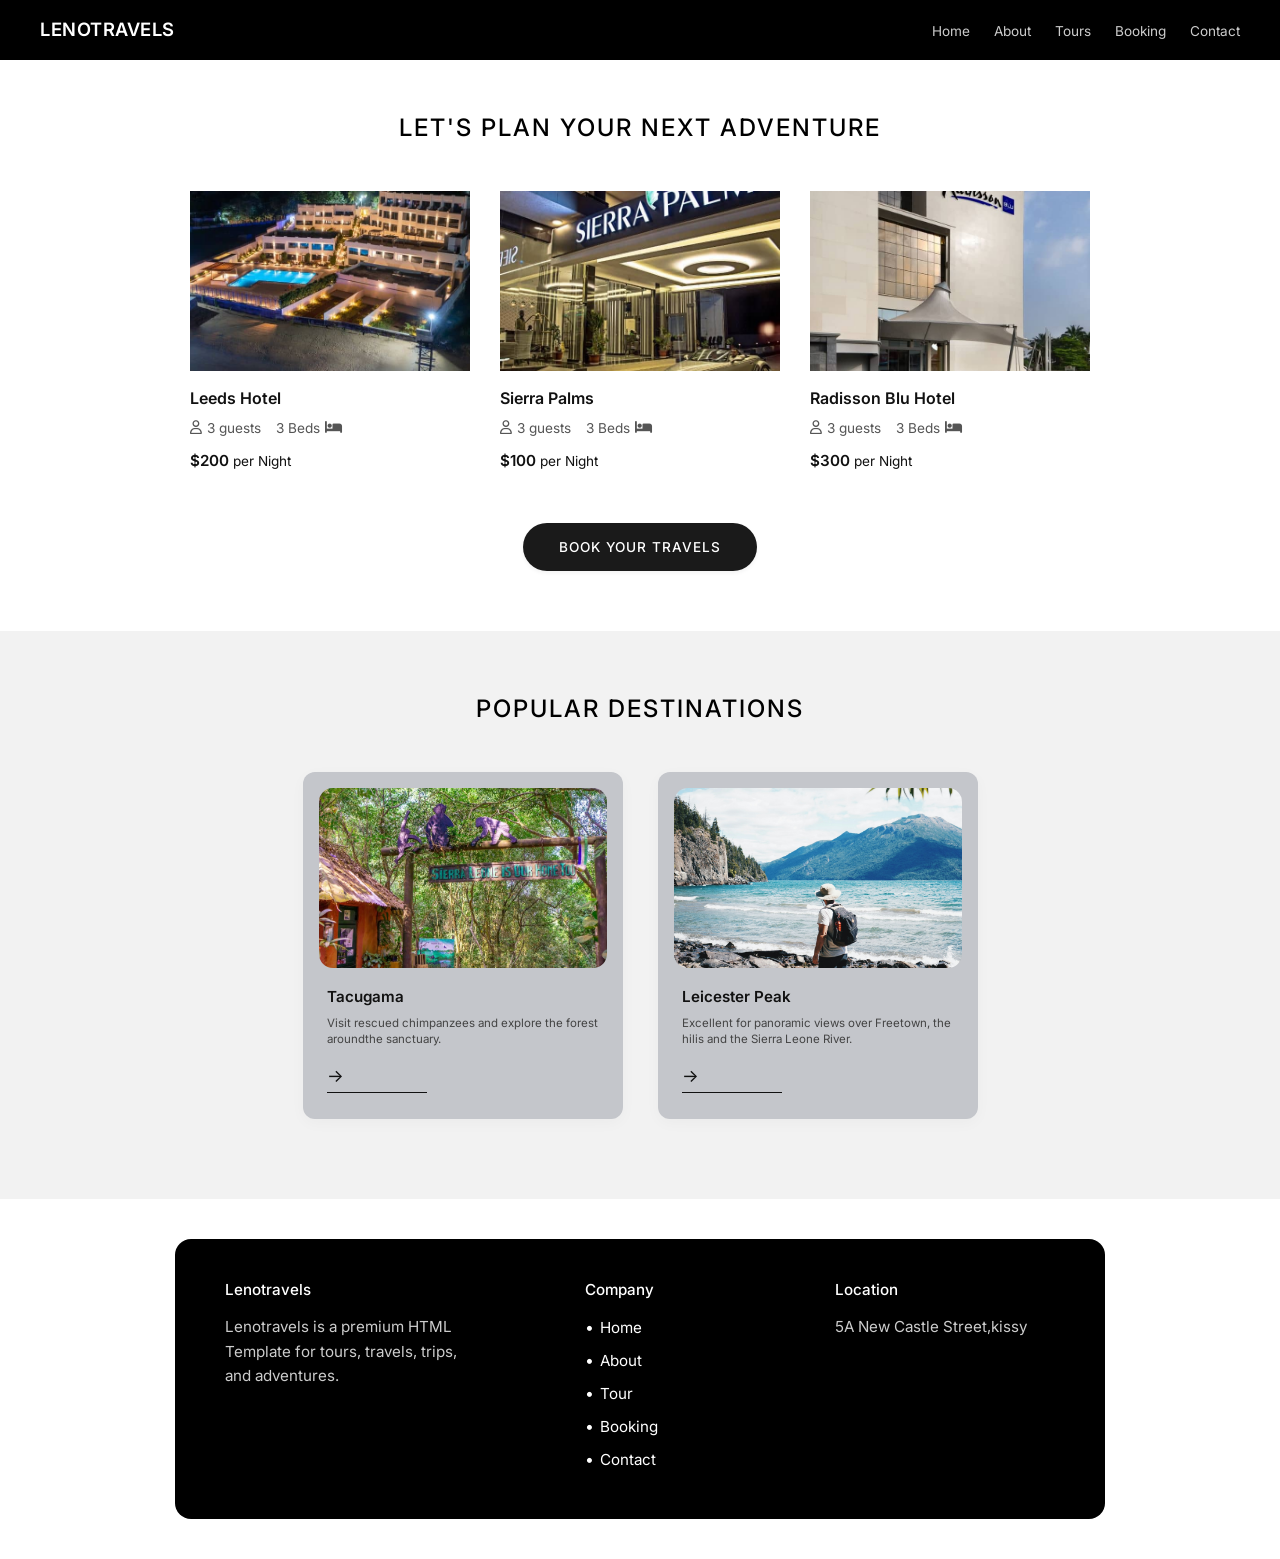
<file: pages/bookings.html>
<!DOCTYPE html>
<html lang="en">
<head>
  <meta charset="UTF-8" />
  <meta name="viewport" content="width=device-width, initial-scale=1.0"/>
  <title>LENOTRAVELS</title>
  <!-- Font Awesome Icons -->
  <link rel="stylesheet" href="https://cdnjs.cloudflare.com/ajax/libs/font-awesome/6.4.0/css/all.min.css"/>
  <!-- Google Fonts (Sans-Serif) -->
  <link rel="preconnect" href="https://fonts.googleapis.com">
  <link rel="preconnect" href="https://fonts.gstatic.com" crossorigin>
  <link href="https://fonts.googleapis.com/css2?family=Inter:wght@300;400;500;600;700&display=swap" rel="stylesheet">

  <!-- External Stylesheet -->
  <link rel="stylesheet" href="../CSS/style.css">
</head>
<body>

  <!-- NAVIGATION -->
   <header class="navbar">
    <a href="../index.html" class="logo">LENOTRAVELS</a>
    <nav class="nav-links">
      <a href="../index.html">Home</a>
      <a href="../pages/about.html">About</a>
      <a href="../pages/tour.html" >Tours</a>
      <a href="../pages/bookings.html">Booking</a>
      <a href="../pages/contact.html">Contact</a>
    </nav>
  </header>

  <!-- BOOKINGS SECTION -->
  <section class="bookings-section">
    <h2 class="section-title">Let's Plan Your Next Adventure</h2>

    <div class="cards-grid">
      <!-- Card 1 -->
      <div class="hotel-card">
        <img src="../images/leeds.jpeg" alt="Leeds Hotel">
        <h3 class="hotel-name">Leeds Hotel</h3>
        <div class="hotel-details">
          <span><i class="fa-regular fa-user"></i> 3 guests</span>
          <span>3 Beds <i class="fa-solid fa-bed"></i></span>
        </div>
        <div class="price">$200 <span class="per-night">per Night</span></div>
      </div>

      <!-- Card 2 -->
      <div class="hotel-card">
        <img src="../images/sierra.jpeg" alt="Hotel 5-10">
        <h3 class="hotel-name">Sierra Palms</h3>
        <div class="hotel-details">
          <span><i class="fa-regular fa-user"></i> 3 guests</span>
          <span>3 Beds <i class="fa-solid fa-bed"></i></span>
        </div>
        <div class="price">$100 <span class="per-night">per Night</span></div>
      </div>

      <!-- Card 3 -->
      <div class="hotel-card">
        <img src="../images/radisson.jpeg" alt="Radisson Blue Hotel">
        <h3 class="hotel-name">Radisson Blu Hotel</h3>
        <div class="hotel-details">
          <span><i class="fa-regular fa-user"></i> 3 guests</span>
          <span>3 Beds <i class="fa-solid fa-bed"></i></span>
        </div>
        <div class="price">$300 <span class="per-night">per Night</span></div>
      </div>
    </div>
    <a href="../pages/contact.html" class="btn-primary">Book Your Travels</a>
    
  </section>

  <!-- POPULAR DESTINATIONS SECTION -->
  <section class="destinations-section">
    <h2 class="section-title">POPULAR DESTINATIONS</h2>

    <div class="destinations-grid">
      <!-- Destination 1 -->
      <div class="destination-card">
        <img src="../images/Tacugama Chimpanzee Sanctuary.jpg" alt="Tacugama">
        <div class="destination-info">
          <h3>Tacugama</h3>
          <p>Visit rescued chimpanzees and explore the forest aroundthe sanctuary.</p>
          <a href="../pages/bookings.html" class="arrow-btn">&rarr;</a>
        </div>
      </div>

      <!-- Destination 2 -->
      <div class="destination-card">
        <img src="../images/view2.jpg" alt="Leicester Peak">
        <div class="destination-info">
          <h3>Leicester Peak</h3>
          <p>Excellent for panoramic views over Freetown, the hilis and the Sierra Leone River.</p>
          <a href="../pages/bookings.html" class="arrow-btn">&rarr;</a>
        </div>
      </div>
    </div>
  </section>

 <!-- Footer -->
  <footer class="footer-container">
    <div class="footer-card">
      <div class="footer-col">
        <h4>Lenotravels</h4>
        <p>Lenotravels is a premium HTML Template for tours, travels, trips, and adventures.</p>
      </div>
      <div class="footer-col">
        <h4>company</h4>
        <ul>
           <li><a href="../index.html">Home</a></li>
          <li><a href="../pages/about.html">About</a></li>
          <li><a href="../pages/tour.html">Tour</a></li>
          <li><a href="../pages/bookings.html">Booking</a></li>
          <li><a href="../pages/contact.html">Contact</a></li>
        </ul>
      </div>
      <div class="footer-col">
        <h4>Location</h4>
        <p>5A New Castle Street,kissy</p>
      </div>
    </div>
  </footer>

</body>
</html>
</file>
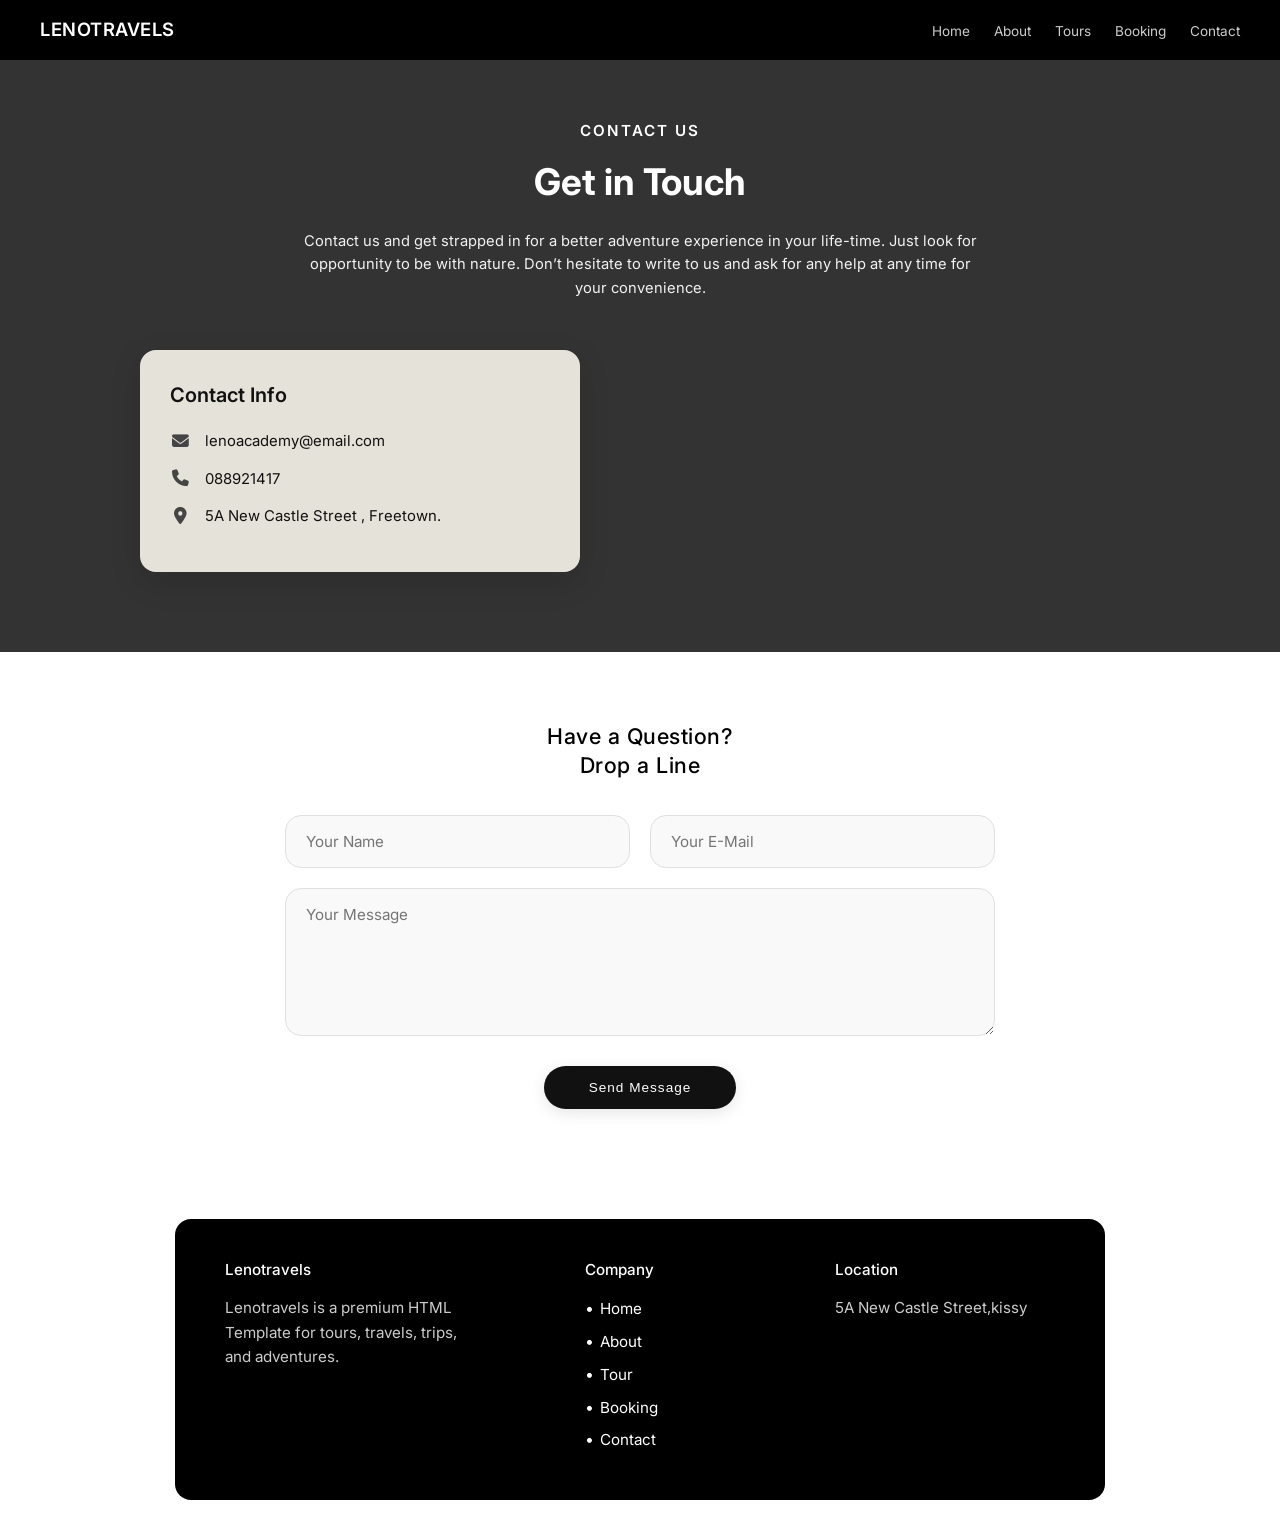
<file: pages/contact.html>
<!DOCTYPE html>
<html lang="en">
<head>
  <meta charset="UTF-8" />
  <meta name="viewport" content="width=device-width, initial-scale=1.0"/>
  <title>LENOTRAVELS - Contact Us</title>
  <!-- Font Awesome Icons -->
  <link rel="stylesheet" href="https://cdnjs.cloudflare.com/ajax/libs/font-awesome/6.4.0/css/all.min.css"/>
  <!-- Google Fonts -->
  <link rel="preconnect" href="https://fonts.googleapis.com">
  <link rel="preconnect" href="https://fonts.gstatic.com" crossorigin>
  <link href="https://fonts.googleapis.com/css2?family=Inter:wght@300;400;500;600;700&display=swap" rel="stylesheet">
  <link rel="stylesheet" href="../CSS/style.css">
</head>
<body>

  <!-- NAVIGATION -->
    <header class="navbar">
    <a href="../index.html" class="logo">LENOTRAVELS</a>
    <nav class="nav-links">
      <a href="../index.html">Home</a>
      <a href="../pages/about.html">About</a>
      <a href="../pages/tour.html" >Tours</a>
      <a href="../pages/bookings.html">Booking</a>
      <a href="../pages/contact.html">Contact</a>
    </nav>
  </header>

  <!-- CONTACT HERO SECTION -->
  <section class="contact-hero">
    <div class="contact-hero-content">
      <h4 class="sub-heading">CONTACT US</h4>
      <h1 class="main-heading">Get in Touch</h1>
      <p class="hero-desc">
        Contact us and get strapped in for a better adventure experience in your life-time. Just look for opportunity to be with nature. Don’t hesitate to write to us and ask for any help at any time for your convenience.
      </p>

      <!-- Contact Info Card -->
      <div class="contact-info-card">
        <h3>Contact Info</h3>
        <ul>
          <li><i class="fa-solid fa-envelope"></i> lenoacademy@email.com</li>
          <li><i class="fa-solid fa-phone"></i> 088921417</li>
          <li><i class="fa-solid fa-location-dot"></i> 5A New Castle Street , Freetown.</li>
        </ul>
      </div>
    </div>
  </section>

  <!-- FORM SECTION -->
  <section class="form-section">
    <h3 class="form-title">Have a Question?<br>Drop a Line</h3>
    
    <form class="contact-form">
      <div class="form-row">
        <input type="text" placeholder="Your Name" required>
        <input type="email" placeholder="Your E-Mail" required>
      </div>
      <div class="form-row full-width">
        <textarea placeholder="Your Message" rows="6" required></textarea>
      </div>
      <button type="submit" class="btn-send">Send Message</button>
    </form>
  </section>

  <!-- Footer -->
  <footer class="footer-container">
    <div class="footer-card">
      <div class="footer-col">
        <h4>Lenotravels</h4>
        <p>Lenotravels is a premium HTML Template for tours, travels, trips, and adventures.</p>
      </div>
      <div class="footer-col">
        <h4>company</h4>
        <ul>
           <li><a href="../index.html">Home</a></li>
          <li><a href="../pages/about.html">About</a></li>
          <li><a href="../pages/tour.html">Tour</a></li>
          <li><a href="../pages/bookings.html">Booking</a></li>
          <li><a href="../pages/contact.html">Contact</a></li>
        </ul>
      </div>
      <div class="footer-col">
        <h4>Location</h4>
        <p>5A New Castle Street,kissy</p>
      </div>
    </div>
  </footer>

</body>
</html>
</file>
<file: CSS/style.css>
* {
  margin: 0;
  padding: 0;
  box-sizing: border-box;
}

body {
  font-family: 'Inter', -apple-system, BlinkMacSystemFont, "Segoe UI", Roboto, sans-serif;
  color: #1a1a1a;
  background-color: #ffffff;
  line-height: 1.6;
}

img {
  width: 100%;
  height: 100%;
  object-fit: cover;
  display: block;
}

.container {
  max-width: 960px;
  margin: 0 auto;
  padding: 0 20px;
}

.section {
  padding: 60px 0;
}

.gray-bg {
  background-color: #dcdfe3;
}

.white-bg {
  background-color: #ffffff;
}

/* Header & Navigation */
.navbar {
  background-color: #0b0c0e;
  color: #ffffff;
  display: flex;
  justify-content: space-between;
  align-items: center;
  padding: 18px 40px;
}

.navbar .logo {
  font-size: 1.2rem;
  font-weight: 600;
  letter-spacing: 0.5px;
}

.nav-links a {
  color: #bbbbbb;
  text-decoration: none;
  margin-left: 20px;
  font-size: 0.85rem;
  transition: color 0.2s ease;
}

.nav-links a:hover,
.nav-links a.active {
  color: #ffffff;
}

/* Hero Section */
.hero-section {
  position: relative;
  background-image: url('https://images.unsplash.com/photo-1464822759023-fed622ff2c3b?auto=format&fit=crop&w=1600&q=80');
  background-size: cover;
  background-position: center;
  padding: 80px 20px 60px 20px;
  text-align: center;
  color: #111111;
}

/* Subtle overlay to soften mountain background for warm aesthetic */
.hero-overlay {
  position: absolute;
  top: 0;
  left: 0;
  right: 0;
  bottom: 0;
  background-color: rgba(184, 160, 149, 0.65);
  z-index: 1;
}

.hero-content {
  position: relative;
  z-index: 2;
  max-width: 750px;
  margin: 0 auto;
}

.hero-content h1 {
  font-size: 2.2rem;
  font-weight: 500;
  margin-bottom: 12px;
  color: #1a1a1a;
}

.hero-subtitle {
  font-size: 0.92rem;
  color: #2b2b2b;
  margin-bottom: 40px;
  padding: 0 20px;
}

/* Search Widget */
.search-widget-container {
  background-color: #0d0e11;
  padding: 16px;
  display: inline-block;
  width: 100%;
  max-width: 680px;
  box-shadow: 0 4px 15px rgba(0,0,0,0.15);
}

.search-widget {
  display: grid;
  grid-template-columns: 1fr 1fr 1fr auto;
  gap: 2px;
  background-color: #0d0e11;
}

.search-field input,
.search-field select {
  width: 100%;
  height: 42px;
  padding: 0 14px;
  border: none;
  background-color: #ffffff;
  color: #333333;
  font-size: 0.85rem;
  outline: none;
}

.search-field select {
  appearance: none;
  background-image: url("data:image/svg+xml;charset=US-ASCII,%3Csvg%20xmlns%3D%22http%3A%2F%2Fwww.w3.org%2F2000%2Fsvg%22%20width%3D%22292.4%22%20height%3D%22292.4%22%3E%3Cpath%20fill%3D%22%23333333%22%20d%3D%22M287%2069.4a17.6%2017.6%200%200%200-13-5.4H18.4c-5%200-9.3%201.8-12.9%205.4A17.6%2017.6%200%200%200%200%2082.2c0%205%201.8%209.3%205.4%2012.9l128%20127.9c3.6%203.6%207.8%205.4%2012.8%205.4s9.2-1.8%2012.8-5.4L287%2095c3.5-3.5%205.4-7.8%205.4-12.8%200-5-1.9-9.2-5.5-12.8z%22%2F%3E%3C%2Fsvg%3E");
  background-repeat: no-repeat;
  background-position: right 12px top 50%;
  background-size: 10px auto;
  cursor: pointer;
}

.btn-search {
  height: 42px;
  padding: 0 20px;
  background-color: #ffffff;
  color: #111111;
  border: none;
  font-size: 0.85rem;
  font-weight: 500;
  cursor: pointer;
  transition: background-color 0.2s ease;
}

.btn-search:hover {
  background-color: #f0f0f0;
}

/* Why Choose Us Section */
.split-container {
  display: flex;
  align-items: center;
  justify-content: space-between;
  gap: 40px;
}

.text-content {
  flex: 1;
}

.text-content h2 {
  font-size: 1.8rem;
  font-weight: 500;
  margin-bottom: 12px;
  color: #111111;
}

.text-content p {
  color: #333333;
  margin-bottom: 24px;
  font-size: 0.9rem;
  max-width: 320px;
}

.image-content {
  flex: 1;
  max-width: 440px;
  height: 260px;
}

.btn-secondary {
  display: inline-block;
  background-color: #ffffff;
  color: #111111;
  text-decoration: none;
  padding: 10px 22px;
  font-size: 0.85rem;
  font-weight: 500;
  border-radius: 2px;
  box-shadow: 0 1px 3px rgba(0,0,0,0.08);
}


/* ABOUT STYLE */
* {
  margin: 0;
  padding: 0;
  box-sizing: border-box;
}

body {
  font-family: 'Inter', -apple-system, BlinkMacSystemFont, "Segoe UI", Roboto, sans-serif;
  color: #1a1a1a;
  background-color: #f7f9fa;
  line-height: 1.6;
}

img {
  width: 100%;
  height: 100%;
  object-fit: cover;
  display: block;
}

/* Reusable Containers */
.container {
  max-width: 1100px;
  margin: 0 auto;
  padding: 0 20px;
}

.section {
  padding: 60px 0;
}

.gray-bg {
  background-color: #e9ecef;
}

.white-bg {
  background-color: #ffffff;
}

/* Navigation Bar */
.navbar {
  background-color: #0d0e11;
  color: #ffffff;
  display: flex;
  justify-content: space-between;
  align-items: center;
  padding: 18px 40px;
}

.navbar .logo {
  font-size: 1.25rem;
  font-weight: 600;
  letter-spacing: 1px;
}

.nav-links a {
  color: #cccccc;
  text-decoration: none;
  margin-left: 24px;
  font-size: 0.88rem;
  transition: color 0.2s ease;
}

.nav-links a:hover,
.nav-links a.active {
  color: #ffffff;
}

/* Page Header */
.page-header {
  background-color: #f0f2f5;
  text-align: center;
  padding: 40px 20px;
}

.page-header h1 {
  font-size: 1.8rem;
  font-weight: 500;
  color: #111;
}

/* Why Choose Us Section */
.split-container {
  display: flex;
  align-items: center;
  justify-content: space-between;
  gap: 40px;
}

.text-content {
  flex: 1;
}

.text-content h2 {
  font-size: 2rem;
  font-weight: 500;
  margin-bottom: 12px;
}

.text-content p {
  color: #4a4a4a;
  margin-bottom: 24px;
  font-size: 0.95rem;
  max-width: 380px;
}

.image-content {
  flex: 1;
  max-width: 480px;
  height: 280px;
  border-radius: 4px;
  overflow: hidden;
}

/* Buttons */
.btn {
  display: inline-block;
  text-decoration: none;
  font-size: 0.88rem;
  font-weight: 500;
  transition: all 0.2s ease;
}

.btn-secondary {
  background-color: #ffffff;
  color: #111111;
  padding: 10px 24px;
  border-radius: 2px;
  box-shadow: 0 2px 4px rgba(0,0,0,0.05);
}

.btn-primary{
  background-color: black;
  color: white;
  border-radius: 10px;
  box-shadow: 0 2px 4px rgba(0,0,0,0.05);
}

.btn-primary:hover{
  background-color: #fff;
}

.btn-secondary:hover {
  background-color: #f0f0f0;
}

.btn-pill {
  background-color: #ffffff;
  color: #111111;
  padding: 12px 36px;
  border-radius: 30px;
  box-shadow: 0 2px 6px rgba(0,0,0,0.08);
}

.btn-pill:hover {
  background-color: #f4f4f4;
}

.btn-center {
  text-align: center;
  margin-top: 36px;
}

/* Services Section */
.grid-3 {
  display: grid;
  grid-template-columns: repeat(3, 1fr);
  gap: 30px;
  text-align: center;
}

.service-card .card-img-wrapper {
  height: 140px;
  border-radius: 12px;
  overflow: hidden;
  margin-bottom: 16px;
}

.service-card h3 {
  font-size: 1.05rem;
  font-weight: 600;
  margin-bottom: 8px;
}

.service-card p {
  font-size: 0.88rem;
  color: #555555;
  padding: 0 10px;
}

/* History Split Section */
.history-section {
  background-color: #dcdfe3;
}

.history-split {
  display: flex;
  min-height: 380px;
}

.history-text {
  flex: 1;
  padding: 60px 80px;
  display: flex;
  flex-direction: column;
  justify-content: center;
  align-items: flex-start;
}

.history-text .sub-heading {
  font-size: 0.8rem;
  font-weight: 600;
  letter-spacing: 1px;
  color: #333333;
  margin-bottom: 6px;
}

.history-text h2 {
  font-size: 1.5rem;
  font-weight: 500;
  margin-bottom: 16px;
}

.history-text p {
  font-size: 0.9rem;
  color: #333333;
  line-height: 1.6;
  margin-bottom: 24px;
  max-width: 400px;
}

.history-image {
  flex: 1;
}

/* Offers Section */
.section-title {
  text-align: center;
  font-size: 1.1rem;
  font-weight: 600;
  letter-spacing: 0.5px;
  margin-bottom: 40px;
  text-transform: uppercase;
}

.grid-2 {
  display: grid;
  grid-template-columns: repeat(2, 1fr);
  gap: 30px;
  max-width: 800px;
  margin: 0 auto;
}

.offer-card {
  text-align: center;
}

.offer-card img {
  height: 220px;
  border-radius: 4px;
  margin-bottom: 12px;
}

.offer-card h3 {
  font-size: 0.95rem;
  font-weight: 500;
  color: #222222;
}

/* Footer Section */
.footer-container {
  padding: 40px 20px 60px 20px;
  background-color: #f7f9fa;
  width: 100%;
}

.footer-card {
  background-color: #121316;
  color: #ffffff;
  border-radius:20px;
  max-width: 1100px;
  margin: 0 auto;
  padding: 50px 60px;
  display: grid;
  grid-template-columns: 1.5fr 1fr 1fr;
  gap: 40px;
}



.footer-col h4 {
  font-size: 1.05rem;
  font-weight: 500;
  margin-bottom: 18px;
  text-transform: lowercase;
}

.footer-col h4:first-letter {
  text-transform: uppercase;
}

.footer-col p {
  font-size: 0.88rem;
  color: #b0b3b8;
  line-height: 1.6;
  max-width: 260px;
}

.footer-col ul {
  list-style: none;
  padding: 0;
  margin: 0;
}

.footer-col ul li {
  margin-bottom: 8px;
  position: relative;
  padding-left: 12px;
}



.footer-col ul li a {
  color: #ffffff;
  text-decoration: none;
  font-size: 0.88rem;
}

.footer-col ul li a:hover {
  text-decoration: underline;
}


/* BOOKINGS STYLE */
* {
  margin: 0;
  padding: 0;
  box-sizing: border-box;
}

body {
  font-family: 'Inter', -apple-system, BlinkMacSystemFont, "Segoe UI", Roboto, sans-serif;
  color: #111111;
  background-color: #ffffff;
  line-height: 1.5;
  -webkit-font-smoothing: antialiased;
}

a {
  text-decoration: none;
  color: inherit;
}

ul {
  list-style: none;
}

/* ==========================================
   NAVIGATION BAR
========================================== */
header {
  background-color: #121212;
  color: #ffffff;
  padding: 18px 40px;
  display: flex;
  justify-content: space-between;
  align-items: center;
}

.logo {
  font-size: 1.25rem;
  font-weight: 600;
  letter-spacing: 1.5px;
  text-transform: uppercase;
}

nav ul {
  display: flex;
  gap: 20px;
  align-items: center;
}

nav ul li a {
  font-size: 0.9rem;
  color: #cccccc;
  transition: color 0.2s ease;
}

nav ul li a:hover,
nav ul li a.active {
  color: #ffffff;
  text-decoration: underline;
  text-underline-offset: 4px;
}

/* ==========================================
   BOOKINGS SECTION
========================================== */
.bookings-section {
  max-width: 1100px;
  margin: 0 auto;
  padding: 50px 20px 60px;
  text-align: center;
}

.section-title {
  font-size: 1.5rem;
  font-weight: 500;
  letter-spacing: 2px;
  margin-bottom: 45px;
  text-transform: uppercase;
}

.cards-grid {
  display: flex;
  justify-content: center;
  gap: 30px;
  flex-wrap: wrap;
  margin-bottom: 50px;
}

.hotel-card {
  width: 280px;
  text-align: left;
}

.hotel-card img {
  width: 100%;
  height: 180px;
  object-fit: cover;
  display: block;
  margin-bottom: 15px;
}

.hotel-name {
  font-size: 1rem;
  font-weight: 600;
  margin-bottom: 8px;
  color: #111;
}

.hotel-details {
  display: flex;
  align-items: center;
  gap: 15px;
  font-size: 0.85rem;
  color: #555555;
  margin-bottom: 12px;
}

.hotel-details span {
  display: inline-flex;
  align-items: center;
  gap: 5px;
}

.price {
  font-size: 0.95rem;
  font-weight: 600;
  color: #111111;
}

.per-night {
  font-weight: 400;
  font-size: 0.85rem;
}

.btn-primary {
  display: inline-block;
  background-color: #1a1a1a;
  color: #ffffff;
  padding: 14px 36px;
  border-radius: 25px;
  font-size: 0.85rem;
  font-weight: 500;
  letter-spacing: 1px;
  text-transform: uppercase;
  border: none;
  cursor: pointer;
  transition: background-color 0.2s ease;
}

.btn-primary:hover {
  background-color: #333333;
}

/* ==========================================
   POPULAR DESTINATIONS SECTION
========================================== */
.destinations-section {
  background-color: #f2f2f2;
  padding: 60px 20px 80px;
  text-align: center;
}

.destinations-grid {
  display: flex;
  justify-content: center;
  gap: 35px;
  flex-wrap: wrap;
  max-width: 900px;
  margin: 0 auto;
}

.destination-card {
  background-color: #ffffff;
  border-radius: 20px;
  width: 320px;
  padding: 16px;
  text-align: left;
  box-shadow: 0 4px 15px rgba(0, 0, 0, 0.03);
}

.destination-card img {
  width: 100%;
  height: 180px;
  object-fit: cover;
  border-radius: 14px;
  margin-bottom: 18px;
}

.destination-info {
  padding: 0 8px 10px;
}

.destination-info h3 {
  font-size: 1.05rem;
  font-weight: 600;
  margin-bottom: 8px;
  color: #111;
}

.destination-info p {
  font-size: 0.88rem;
  color: #444444;
  line-height: 1.4;
  margin-bottom: 15px;
}

.arrow-btn {
  display: inline-block;
  color: #111;
  font-size: 1.1rem;
  border-bottom: 1px solid #111;
  padding-bottom: 2px;
  width: 100px;
}

/* ==========================================
   FOOTER
========================================== */
footer {
  background-color: #121212;
  color: #ffffff;
  border-top-left-radius: 20px;
  border-top-right-radius: 20px;
  padding: 60px 80px 40px;
  margin-top: -15px; /* Creates overlap for rounded top corners */
}

.footer-container {
  max-width: 1100px;
  margin: 0 auto;
  display: flex;
  justify-content: space-between;
  gap: 40px;
  flex-wrap: wrap;
}

.footer-col {
  flex: 1;
  min-width: 220px;
}

.footer-col h3 {
  font-size: 1.2rem;
  font-weight: 500;
  margin-bottom: 20px;
}

.footer-col p {
  color: #cccccc;
  font-size: 0.95rem;
  line-height: 1.6;
  max-width: 260px;
}

.footer-col ul li {
  margin-bottom: 8px;
  position: relative;
  padding-left: 15px;
}

.footer-col ul li::before {
  content: "•";
  position: absolute;
  left: 0;
  color: #ffffff;
}

.footer-col ul li a {
  color: #ffffff;
  font-size: 0.95rem;
}

.footer-col ul li a:hover {
  text-decoration: underline;
}

.social-icons {
  display: flex;
  justify-content: flex-end;
  gap: 20px;
  margin-top: 50px;
  max-width: 1100px;
  margin-left: auto;
  margin-right: auto;
}

.social-icons a {
  color: #ffffff;
  font-size: 1.6rem;
  transition: opacity 0.2s ease;
}

.social-icons a:hover {
  opacity: 0.8;
}


/* TOUR STYLE */
/* Tourrrrrrrrrrrrr */
* {
  margin: 0;
  padding: 0;
  box-sizing: border-box;
}

body {
  font-family: 'Inter', -apple-system, BlinkMacSystemFont, "Segoe UI", Roboto, sans-serif;
  color: black;
  background-color:#ffffff;
}

img {
  width: 100%;
  height: 100%;
  object-fit: cover;
  display: block;
}

.container {
  max-width: 1000px;
  margin: 0 auto;
  padding: 0 20px;
}

/* Navigation Bar */
.navbar {
  background-color: #000000;
  color: #ffffff;
  display: flex;
  justify-content: space-between;
  align-items: center;
  padding: 16px 40px;
}

.navbar .logo {
  font-size: 1.15rem;
  font-weight: 600;
  letter-spacing: 0.5px;
}

.nav-links a {
  color: #cccccc;
  text-decoration: none;
  margin-left: 20px;
  font-size: 0.85rem;
}

.nav-links a:hover,
.nav-links a.active {
  color: #ffffff;
}

/* Section Title Header */
.section-title-container {
  padding: 40px 20px;
  text-align: center;
  background-color: #ffffff;
}

.section-title-container h1 {
  font-size: 1.1rem;
  font-weight: 600;
  letter-spacing: 0.5px;
  color: #222222;
}

/* Top Featured Section */
.featured-section {
  background-color: #dcdfe3;
  padding: 45px 0 60px 0;
}

.grid-3 {
  display: grid;
  grid-template-columns: repeat(3, 1fr);
  gap: 24px;
}

.destination-card {
  background-color: #c4c6cb;
  border-radius: 12px;
  overflow: hidden;
  display: flex;
  flex-direction: column;
}

.destination-card .card-image {
  height: 140px;
}

.destination-card .card-content {
  padding: 16px;
  display: flex;
  flex-direction: column;
  align-items: center;
  text-align: center;
  flex-grow: 1;
}

.card-content{
  margin-top: 30px;
}

.destination-card h3 {
  font-size: 0.95rem;
  font-weight: 600;
  margin-bottom: 6px;
  color: #111111;
}

.destination-card p {
  font-size: 0.72rem;
  color: #444444;
  margin-bottom: 16px;
  line-height: 1.4;
}

.btn-card {
  background-color: #e5e7eb;
  color: #111111;
  text-decoration: none;
  font-size: 0.75rem;
  font-weight: 600;
  padding: 8px 18px;
  border-radius: 4px;
  margin-top: auto;
  box-shadow: 0 1px 3px rgba(0,0,0,0.1);
}

/* Destinations Grid Section */
.destinations-grid-section {
  padding: 50px 0 60px 0;
  background-color: #ffffff;
  text-align: center;
}

.destinations-grid-section h2 {
  font-size: 0.95rem;
  font-weight: 600;
  letter-spacing: 0.5px;
  margin-bottom: 35px;
}

.grid-2 {
  display: grid;
  grid-template-columns: repeat(2, 1fr);
  gap: 30px 40px;
  max-width: 650px;
  margin: 0 auto;
}

.grid-item {
  display: flex;
  flex-direction: column;
  align-items: center;
}

.grid-image {
  width: 100%;
  height: 150px;
  margin-bottom: 8px;
  border-radius: 2px;
  overflow: hidden;
}

.grid-item h4 {
  font-size: 0.85rem;
  font-weight: 500;
  color: #222222;
}

/* Newsletter Section */
.newsletter-section {
  background-color: #dcdfe3;
  padding: 50px 0 60px 0;
  text-align: center;
}

.newsletter-section h2 {
  font-size: 1.15rem;
  font-weight: 600;
  letter-spacing: 0.5px;
  line-height: 1.3;
  margin-bottom: 25px;
}

.newsletter-form {
  max-width: 550px;
  margin: 0 auto;
}

.newsletter-form input {
  width: 100%;
  padding: 16px 20px;
  font-size: 0.95rem;
  border: none;
  border-radius: 2px;
  outline: none;
  background-color: #ffffff;
}

.newsletter-form input::placeholder {
  color: #b0b3b8;
}

/* Footer Section */
.footer-container {
  padding: 40px 20px;
  background-color: #ffffff;
}

.footer-card {
  background-color: #000000;
  color: #ffffff;
  border-radius: 16px;
  max-width: 1000px;
  margin: 0 auto;
  padding: 40px 50px;
  display: grid;
  grid-template-columns: 1.5fr 1fr 1fr;
  gap: 30px;
}

.footer-col h4 {
  font-size: 0.95rem;
  font-weight: 500;
  margin-bottom: 14px;
}

.footer-col p {
  font-size: 0.8rem;
  color: #aaaaaa;
  line-height: 1.5;
  max-width: 240px;
}

.footer-col ul {
  list-style: none;
}

.footer-col ul li {
  margin-bottom: 6px;
  padding-left: 10px;
  position: relative;
}

.footer-col ul li::before {
  content: "•";
  position: absolute;
  left: 0;
  color: #ffffff;
}

.footer-col ul li a {
  color: #ffffff;
  text-decoration: none;
  font-size: 0.8rem;
}

/* CONTACT STYLE */
header {
  background-color: #121212;
  color: #ffffff;
  padding: 18px 40px;
  display: flex;
  justify-content: space-between;
  align-items: center;
}

.logo {
  font-size: 1.25rem;
  font-weight: 600;
  letter-spacing: 1.5px;
  text-transform: uppercase;
}

nav ul {
  display: flex;
  gap: 20px;
  align-items: center;
}

nav ul li a {
  font-size: 0.9rem;
  color: #cccccc;
  transition: color 0.2s ease;
}

nav ul li a:hover,
nav ul li a.active {
  color: #ffffff;
  text-decoration: underline;
  text-underline-offset: 4px;
}

/* ==========================================
   CONTACT HERO SECTION
========================================== */
.contact-hero {
  position: relative;
  background: linear-gradient(rgba(0,0,0,0.8), rgba(0,0,0,0.8)), url('https://images.unsplash.com/photo-1551632811-561732d1e306?auto=format&fit=crop&w=1600&q=80') no-repeat center center/cover;
  color: #ffffff;
  padding: 60px 20px 80px;
}

.contact-hero-content {
  max-width: 1000px;
  margin: 0 auto;
}

.sub-heading {
  text-align: center;
  font-size: 0.95rem;
  font-weight: 600;
  letter-spacing: 2px;
  margin-bottom: 12px;
  text-transform: uppercase;
}

.main-heading {
  text-align: center;
  font-size: 2.3rem;
  font-weight: 700;
  margin-bottom: 20px;
}

.hero-desc {
  text-align: center;
  max-width: 680px;
  margin: 0 auto 50px;
  font-size: 0.92rem;
  color: #f2f2f2;
  line-height: 1.6;
}

.contact-info-card {
  background-color: rgba(245, 241, 232, 0.92);
  color: #111111;
  border-radius: 16px;
  padding: 30px;
  width: 100%;
  max-width: 440px;
  box-shadow: 0 10px 30px rgba(0,0,0,0.15);
}

.contact-info-card h3 {
  font-size: 1.25rem;
  font-weight: 600;
  margin-bottom: 20px;
}

.contact-info-card ul li {
  display: flex;
  align-items: center;
  gap: 15px;
  margin-bottom: 15px;
  font-size: 0.93rem;
}

.contact-info-card ul li i {
  color: #444;
  font-size: 1.05rem;
  width: 20px;
  text-align: center;
}

/* ==========================================
   FORM SECTION
========================================== */
.form-section {
  max-width: 750px;
  margin: 0 auto;
  padding: 70px 20px;
  text-align: center;
}

.form-title {
  font-size: 1.35rem;
  font-weight: 500;
  letter-spacing: 0.5px;
  margin-bottom: 35px;
  line-height: 1.35;
}

.contact-form {
  display: flex;
  flex-direction: column;
  gap: 20px;
}

.form-row {
  display: flex;
  gap: 20px;
}

.form-row input,
.contact-form textarea {
  width: 100%;
  padding: 16px 20px;
  border: 1px solid #e0e0e0;
  border-radius: 16px;
  background-color: #f9f9f9;
  font-family: inherit;
  font-size: 0.95rem;
  color: #111;
  outline: none;
  transition: border-color 0.2s ease;
}

.form-row input:focus,
.contact-form textarea:focus {
  border-color: #999;
}

.contact-form textarea {
  resize: vertical;
}

.btn-send {
  align-self: center;
  background-color: #111111;
  color: #ffffff;
  padding: 14px 45px;
  border-radius: 25px;
  border: none;
  font-size: 0.85rem;
  font-weight: 500;
  letter-spacing: 1px;
  cursor: pointer;
  box-shadow: 0 4px 15px rgba(0,0,0,0.1);
  transition: background-color 0.2s ease;
  margin-top: 10px;
}

.btn-send:hover {
  background-color: #333333;
}

/* ==========================================
   FOOTER
========================================== */
footer {
  background-color: #121212;
  color: #ffffff;
  border-top-left-radius: 20px;
  border-top-right-radius: 20px;
  padding: 60px 80px 40px;
}

.footer-container {
  max-width: 1100px;
  margin: 0 auto;
  display: flex;
  justify-content: space-between;
  gap: 40px;
  flex-wrap: wrap;
}

.footer-col {
  flex: 1;
  min-width: 220px;
}

.footer-col h3 {
  font-size: 1.2rem;
  font-weight: 500;
  margin-bottom: 20px;
}

.footer-col p {
  color: #cccccc;
  font-size: 0.95rem;
  line-height: 1.6;
  max-width: 260px;
}

.footer-col ul li {
  margin-bottom: 8px;
  position: relative;
  padding-left: 15px;
}

.footer-col ul li::before {
  content: "•";
  position: absolute;
  left: 0;
  color: #ffffff;
}

.footer-col ul li a {
  color: #ffffff;
  font-size: 0.95rem;
}

.footer-col ul li a:hover {
  text-decoration: underline;
}

.social-icons {
  display: flex;
  justify-content: flex-end;
  gap: 20px;
  margin-top: 50px;
  max-width: 1100px;
  margin-left: auto;
  margin-right: auto;
}

.social-icons a {
  color: #ffffff;
  font-size: 1.6rem;
  transition: opacity 0.2s ease;
}

.social-icons a:hover {
  opacity: 0.8;
}
</file>
